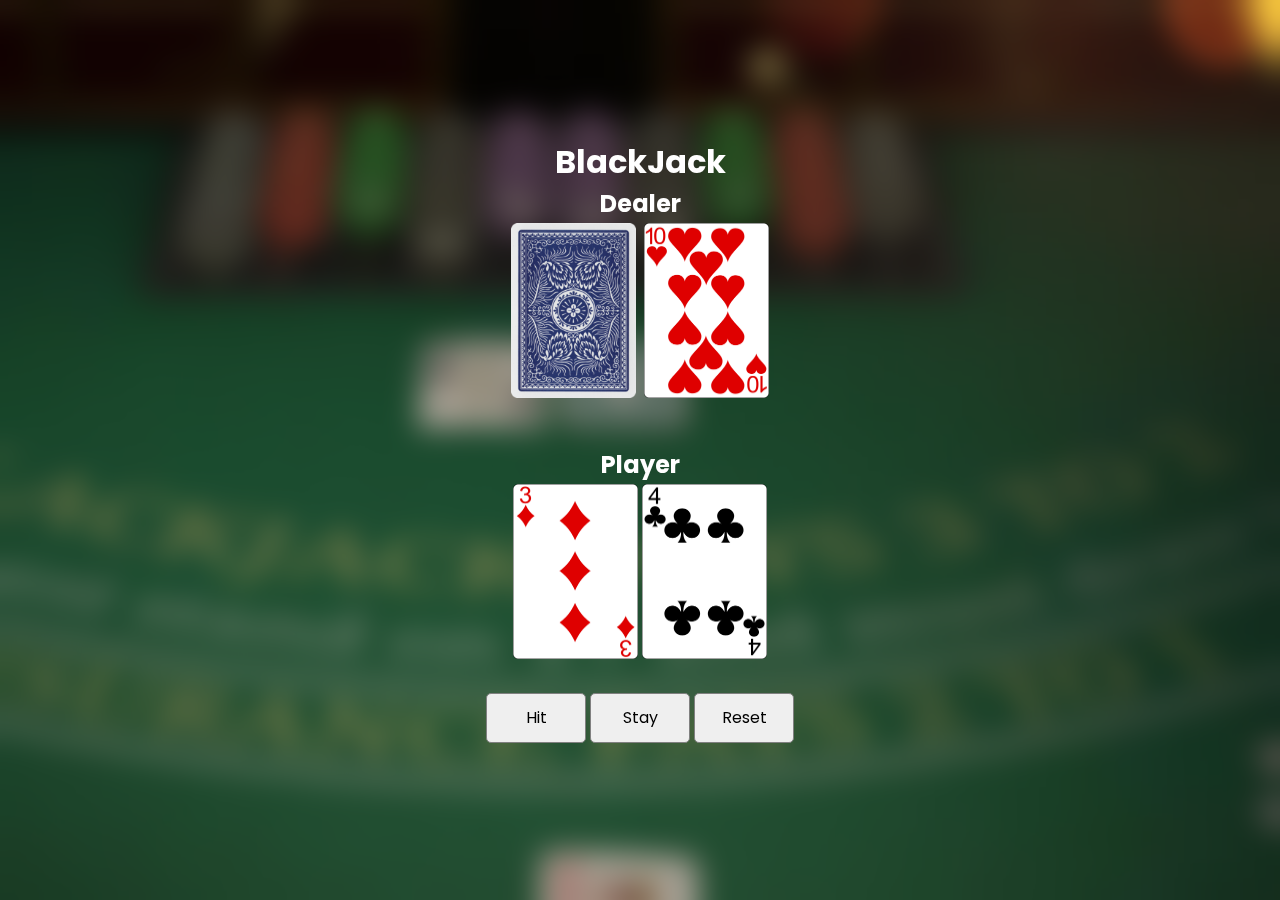
<file: index.html>
<!DOCTYPE html>
<html lang="en">
  <head>
    <meta charset="UTF-8" />
    <meta http-equiv="X-UA-Compatible" content="IE=edge" />
    <meta name="viewport" content="width=device-width, initial-scale=1.0" />
    <title>BlackJack</title>

    <link rel="stylesheet" href="styles.css" />
    <link rel="preconnect" href="https://fonts.googleapis.com" />
    <link rel="preconnect" href="https://fonts.gstatic.com" crossorigin />
    <link
      href="https://fonts.googleapis.com/css2?family=Poppins&display=swap"
      rel="stylesheet"
    />
  </head>
  <body onload="autoplay()">
    <h1>BlackJack</h1>

    <h2>Dealer <span id="dealer-sum"></span></h2>
    <div id="dealer-cards">
      <img src="./cards/back.png" alt="back of card" id="hidden" />
    </div>

    <div id="spacer"></div>

    <h2>Player <span id="player-sum"></span></h2>
    <div id="player-cards"></div>

    <br />

    <div>
      <button id="hit">Hit</button>
      <button id="stay">Stay</button>
      <button id="reset">Reset</button>
    </div>

    <p id="results"></p>

    <script src="blackjack.js"></script>
  </body>
</html>
</file>
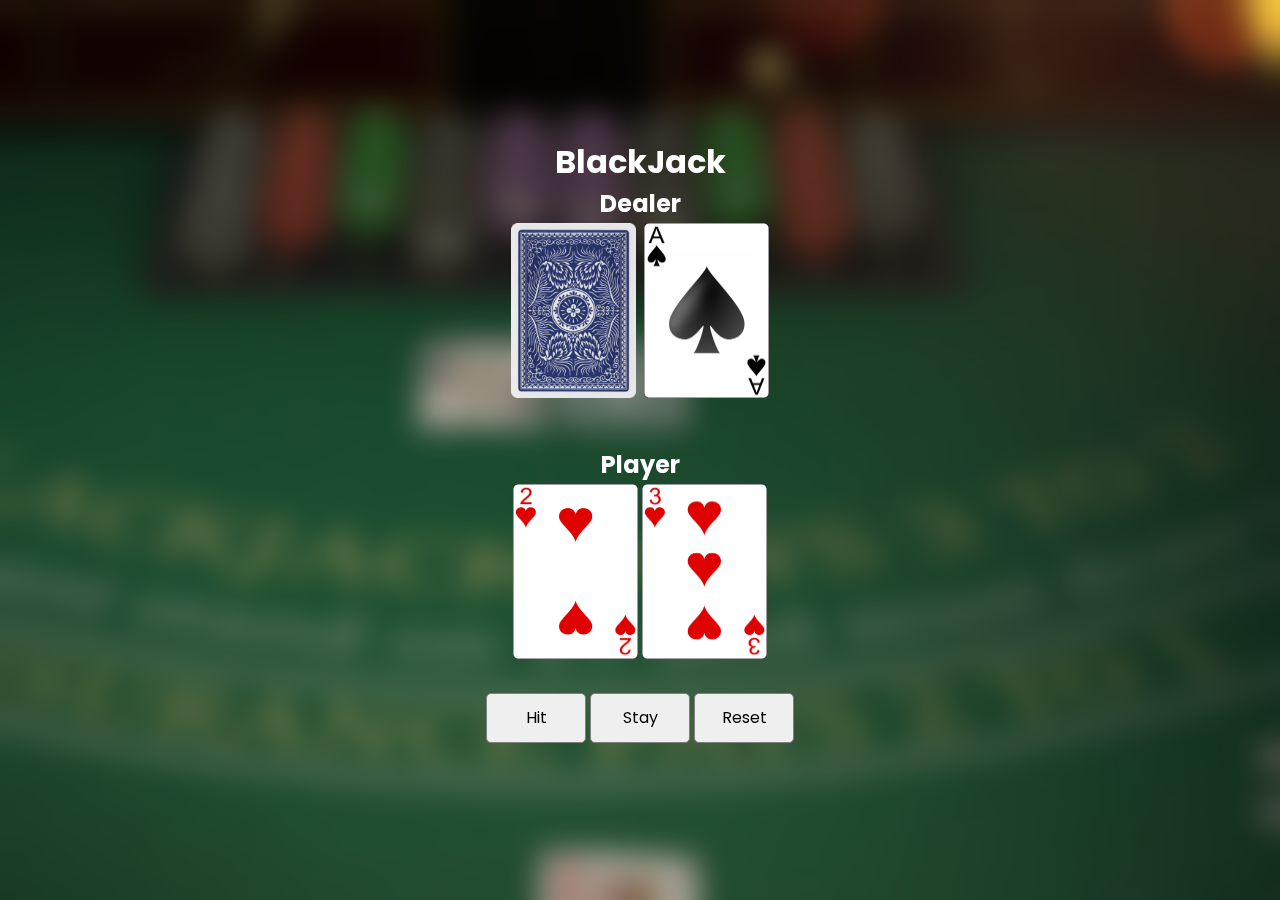
<file: blackjack.html>
<!DOCTYPE html>
<html lang="en">
  <head>
    <meta charset="UTF-8" />
    <meta http-equiv="X-UA-Compatible" content="IE=edge" />
    <meta name="viewport" content="width=device-width, initial-scale=1.0" />
    <title>BlackJack - Game</title>
    <link rel="shortcut icon" href="./assets/icon.png" type="image/x-icon" />

    <link rel="stylesheet" href="styles.css" />
    <link rel="preconnect" href="https://fonts.googleapis.com" />
    <link rel="preconnect" href="https://fonts.gstatic.com" crossorigin />
    <link
      href="https://fonts.googleapis.com/css2?family=Poppins&display=swap"
      rel="stylesheet"
    />
  </head>
  <body>
    <h1>BlackJack</h1>

    <h2>Dealer <span id="dealer-sum"></span></h2>
    <div id="dealer-cards">
      <img src="./cards/back.png" alt="back of card" id="hidden" />
    </div>

    <div id="spacer"></div>

    <h2>Player <span id="player-sum"></span></h2>
    <div id="player-cards"></div>

    <br />

    <div>
      <button id="hit">Hit</button>
      <button id="stay">Stay</button>
      <button id="reset">Reset</button>
    </div>

    <p id="results"></p>

    <script src="blackjack.js"></script>
  </body>
</html>
</file>
<file: styles.css>
* {
  padding: 0;
  margin: 0;
  font-family: "Poppins", sans-serif;
}

body {
  display: flex;
  flex-direction: column;
  align-items: center;
  justify-content: center;
  height: 100vh;
  text-align: center;
  background-image: url("assets/blackjack-bg2.jpg");
  background-size: cover;
  background-position: center;
  backdrop-filter: blur(15px);
  color: white;
}

#play {
  display: flex;
  align-items: center;
  justify-content: center;
  width: 250px;
  height: 50px;
  border-radius: 8px;
  border: 1px solid white;
  background-color: green;
  color: white;
  font-size: large;
  text-decoration: none;
}

#play:hover {
  transform: scale(1.1);
  transition: ease;
}

#spacer {
  padding: 20px 0;
}

#dealer-cards img,
#player-cards img {
  height: 175px;
  width: 125px;
  margin: 2px;
}

#hit,
#stay,
#reset {
  width: 100px;
  height: 50px;
  border: 1px solid gray;
  border-radius: 5px;
  font-size: 16px;
}

#results {
  margin: 10px;
}

#audio {
  display: none;
}
</file>
